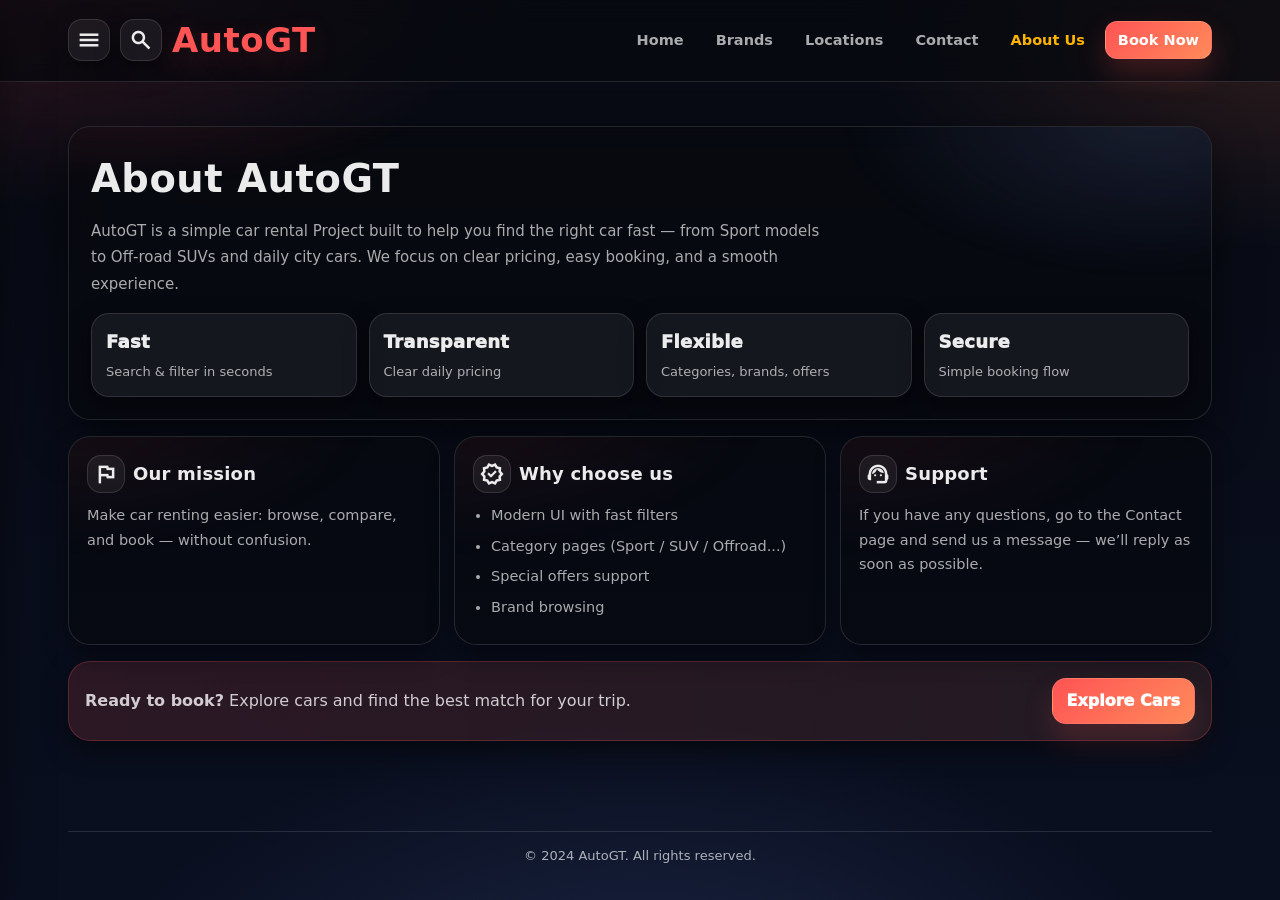
<file: pages/about.html>
<!DOCTYPE html>
<html lang="en">
<head>
  <meta charset="UTF-8" />
  <meta name="viewport" content="width=device-width, initial-scale=1.0" />
  <title>About Us | AutoGT</title>

  <link rel="stylesheet" href="../styles/elements.css">
<link rel="stylesheet" href="../styles/pages.css">

  <link rel="stylesheet" href="https://fonts.googleapis.com/css2?family=Material+Symbols+Outlined:opsz,wght,FILL,GRAD@20..48,100..700,0..1,-50..200" />

  
</head>

<body class="bodypage">
  <!-- Navbar -->
  <header>
    <nav>
      <div class="nav-left">
        <button class="hamburger" type="button" aria-label="Open settings" onclick="toggleSettingsDrawer(true)">
          <span class="material-symbols-outlined">menu</span>
        </button>

        <button class="search-toggle" type="button" aria-label="Search" onclick="toggleMobileSearch()">
          <span class="material-symbols-outlined">search</span>
        </button>

        <div class="logo">
          <a href="#" style="color: rgb(255, 84, 84); font-weight: bolder;">AutoGT</a>
        </div>
      </div>

     

      <ul class="nav-links">
        <li><a href="#" onclick="navigateToHomePage();">Home</a></li>
        <li><a href="#" onclick="navigateToBrandPage();">Brands</a></li>
        <li><a href="#" onclick="navigateTolocationPage();">Locations</a></li>
        <li><a href="#" onclick="navigateTocontactPage();">Contact</a></li>
        <li><a href="#" onclick="navigateToAboutPage();" style="color:#ffb400;">About Us</a></li>
        <li><a href="#" class="book-now" onclick="navigateToOrderPage();">Book Now</a></li>
      </ul>
    </nav>
  </header>

  <!-- Mobile overlays -->
  <div id="mobileSearchOverlay" class="settings-overlay" onclick="toggleMobileSearch(false)"></div>
  <div id="mobileSearchBox" class="mobile-search-box" aria-hidden="true">
    <form class="mobile-search-form" onsubmit="handleNavSearch(event); toggleMobileSearch(false);">
      <span class="material-symbols-outlined">search</span>
      <input id="navSearchInputMobile" type="text" placeholder="Search (SUV, Toyota, Sport...)">
      <button type="submit">Go</button>
    </form>
  </div>

  <div id="settingsOverlay" class="settings-overlay" onclick="toggleSettingsDrawer(false)"></div>
  <aside id="settingsDrawer" class="settings-drawer" aria-hidden="true">
    <div class="drawer-head">
      <div class="drawer-title">Settings</div>
      <button class="drawer-close" type="button" aria-label="Close" onclick="toggleSettingsDrawer(false)">
        <span class="material-symbols-outlined">close</span>
      </button>
    </div>

    <div class="drawer-section">
      <label for="langSelect">Language</label>
      <select id="langSelect">
        <option value="en">English</option>
        <option value="ar">العربية</option>
      </select>
    </div>

    <div class="drawer-section">
      <div class="switch-row">
        <span>Dark theme</span>
        <label class="theme-switch" aria-label="Toggle theme">
          <input id="themeToggle" type="checkbox">
          <span></span>
        </label>
      </div>
    </div>
  </aside>

  <!-- Content -->
  <main class="about-wrap">
    <section class="about-hero">
      <h1>About AutoGT</h1>
      <p>
        AutoGT is a simple car rental Project built to help you find the right car fast — from Sport models
        to Off-road SUVs and daily city cars. We focus on clear pricing, easy booking, and a smooth experience.
      </p>

      <div class="about-stats">
        <div class="stat">
          <div class="num">Fast</div>
          <div class="label">Search & filter in seconds</div>
        </div>
        <div class="stat">
          <div class="num">Transparent</div>
          <div class="label">Clear daily pricing</div>
        </div>
        <div class="stat">
          <div class="num">Flexible</div>
          <div class="label">Categories, brands, offers</div>
        </div>
        <div class="stat">
          <div class="num">Secure</div>
          <div class="label">Simple booking flow</div>
        </div>
      </div>
    </section>

    <section class="about-grid">
      <div class="about-card">
        <h3><span class="material-symbols-outlined">flag</span> Our mission</h3>
        <p>
          Make car renting easier: browse, compare, and book — without confusion.
        </p>
      </div>

      <div class="about-card">
        <h3><span class="material-symbols-outlined">verified</span> Why choose us</h3>
        <ul>
          <li>Modern UI with fast filters</li>
          <li>Category pages (Sport / SUV / Offroad...)</li>
          <li>Special offers support</li>
          <li>Brand browsing</li>
        </ul>
      </div>

      <div class="about-card">
        <h3><span class="material-symbols-outlined">support_agent</span> Support</h3>
        <p>
          If you have any questions, go to the Contact page and send us a message — we’ll reply as soon as possible.
        </p>
      </div>
    </section>

    <section class="about-cta">
      <p><strong>Ready to book?</strong> Explore cars and find the best match for your trip.</p>
      <a href="../pages/cars.html">Explore Cars</a>
    </section>
  </main>

  <div class="footer">
    <p>© 2024 AutoGT. All rights reserved.</p>
  </div>

  <!-- Scripts -->
  <script src="../pagesjavasc/navi-bar.js"></script>
  <script src="../pagesjavasc/settings.js"></script>

</body>
</html>
</file>
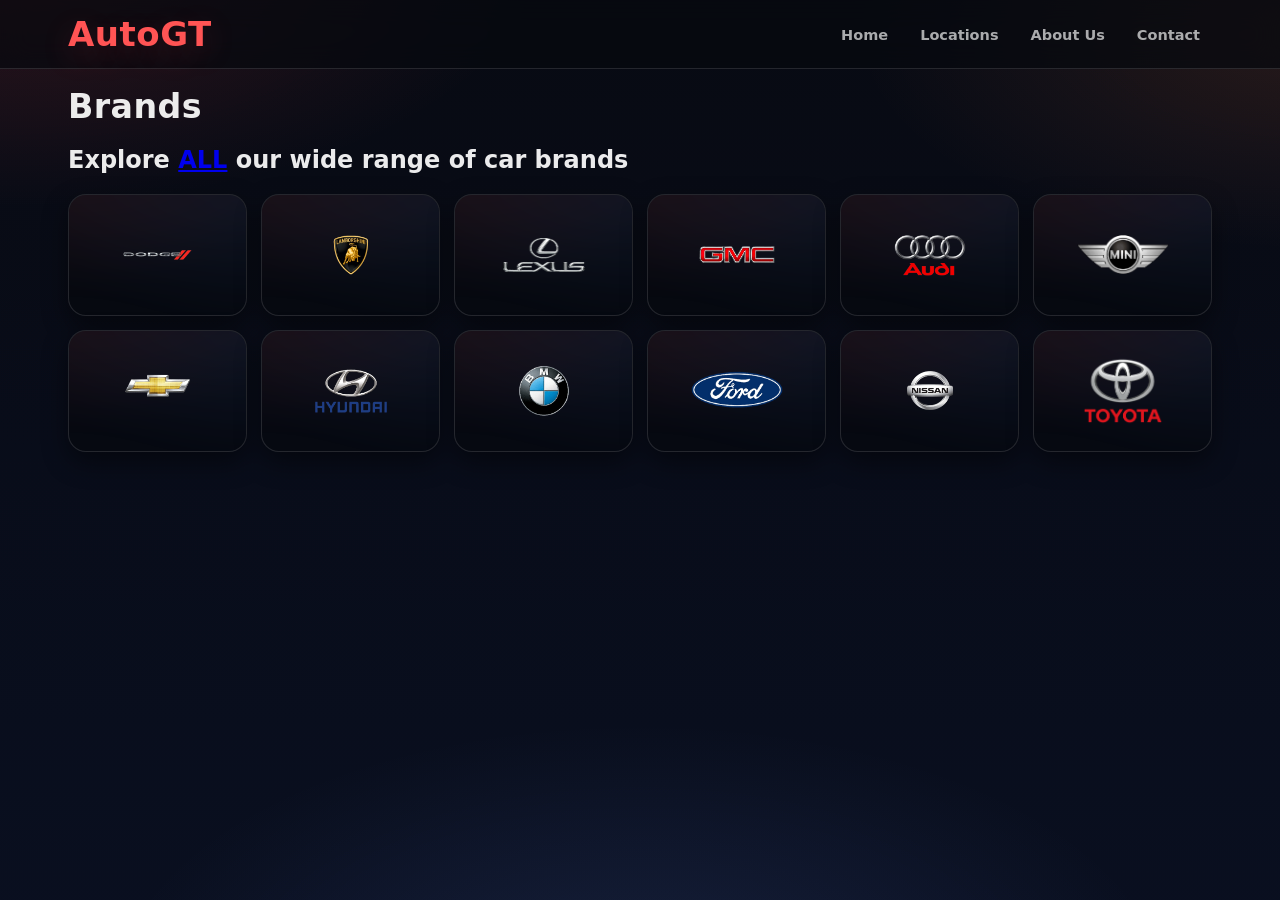
<file: pages/brands.html>
<!DOCTYPE html>
<html lang="en">
<head>
    <meta charset="UTF-8">
    <meta name="viewport" content="width=device-width, initial-scale=1.0">
    <title>Document</title>
    <link rel="stylesheet" href="../styles/elements.css">
    <link rel="stylesheet" href="../styles/pages.css">
    <link rel="stylesheet" href="https://fonts.googleapis.com/css2?family=Material+Symbols+Outlined:opsz,wght,FILL,GRAD@20..48,100..700,0..1,-50..200" />
    <link rel="preconnect" href="https://fonts.googleapis.com">
</head>
<body class="body-models-page">
<div>
    <header>
        <nav>
            <div class="logo">
                <a href="#" style="color: rgb(255, 84, 84); font-weight: bolder;">AutoGT</a>
            </div>
            <ul class="nav-links">
                
                <li><a href="#" onclick="navigateToHomePage();" data-i18n="home">Home <span class="material-symbols-outlined">
                    home
                    </span></a></li>
            
                <li><a href="#" onclick="navigateTolocationPage();" data-i18n="locations">Locations <span class="material-symbols-outlined">
                    location_on
                    </span></a></li>
                <li><a href="#" data-i18n="about">About Us <span class="material-symbols-outlined">
                    help
                    </span></a></li>
                <li><a href="#" onclick="navigateTocontactPage();" data-i18n="contact">Contact <span class="material-symbols-outlined">
                    call
                    </span></a></li>
            </ul>
        </nav>
    </header>

</div>
<div class="page-head">
  <h1>Brands</h1>
  <h2 >Explore <a href="../pages/cars.html">ALL</a> our wide range of car brands</h2>
</div>
    <div class="carMarket">
           
        <div class="carLogo"><a href="../pages/cars.html?brand=Dodge"><img src="../carPhotos/carpnglogs/67e767689beb355d08c0fb2720d24c77-removebg-preview.png" alt="" class="logoimg"></a></div>
   
        <div class="carLogo"><a href="../pages/cars.html?brand=Lamborghini"><img src="../carPhotos/carpnglogs/kisspng-lamborghini-aventador-sports-car-logo-cars-logo-brands-5ad7682f49a006.9125932315240663513016-removebg-preview.png" alt="" class="logoimg"></a></div>

        <div class="carLogo"><a href="../pages/cars.html?brand=lexus"><img src="../carPhotos/carpnglogs/images-removebg-preview (1).png" alt="" class="logoimg"></a></div>   

        <div class="carLogo"><a href="../pages/cars.html?brand=GMC"><img src="../carPhotos/carpnglogs/images-removebg-preview.png" alt="" class="logoimg"></a></div>

        <div class="carLogo"><a href="../pages/cars.html?brand=Audi"><img src="../carPhotos/carpnglogs/kisspng-audi-a3-car-clip-art-car-logo-5ad5a161e7b173.007682371523949921949-removebg-preview.png" alt="" class="logoimg"></a></div>

        <div class="carLogo"><a href="../pages/cars.html?brand=Mini"><img src="../carPhotos/carpnglogs/png-clipart-mini-logo-2018-mini-cooper-bmw-car-logo-benz-logo-angle-emblem-removebg-preview.png" alt="" class="logoimg"></a></div>

        <div class="carLogo"><a href="../pages/cars.html?brand=Chevrolet"><img src="../carPhotos/carpnglogs/png-transparent-chevrolet-general-motors-car-logo-cars-logo-brands-emblem-angle-motor-vehicle-removebg-preview (2).png" alt="" class="logoimg"></a></div>

        <div class="carLogo"><a href="../pages/cars.html?brand=Hyundai"><img src="../carPhotos/carpnglogs/png-transparent-hyundai-motor-company-car-automotive-industry-business-cars-logo-brands-emblem-company-text-removebg-preview.png" alt="" class="logoimg"></a></div>

        <div class="carLogo"><a href="../pages/cars.html?brand=BMW"><img src="../carPhotos/carpnglogs/png-transparent-logo-bmw-car-bmw-m5-motorcycle-bmw-motorrad-symbol-emblem-circle-removebg-preview.png" alt="" class="logoimg"></a></div>

        <div class="carLogo"><a href="../pages/cars.html?brand=Ford"><img src="../carPhotos/carpnglogs/png-transparent-logo-ford-logo-car-car-standard-pattern-flag-cars-removebg-preview.png" alt="" class="logoimg"></a></div>
      
        <div class="carLogo"><a href="../pages/cars.html?brand=Nissan"><img src="../carPhotos/carpnglogs/png-transparent-nissan-car-logo-automotive-industry-brand-nissan-emblem-trademark-logo-removebg-preview.png" alt="" class="logoimg"></a></div> 

        <div class="carLogo"><a href="../pages/cars.html?brand=Toyota"><img src="../carPhotos/carpnglogs/toyota-logo-2005-download.png" alt=""class="logoimg"></a></div>
        
    </div>

 <script src="../pagesjavasc/navi-bar.js"></script>
 <script src="../pagesjavasc/settings.js"></script>

</body>
</html>
</file>
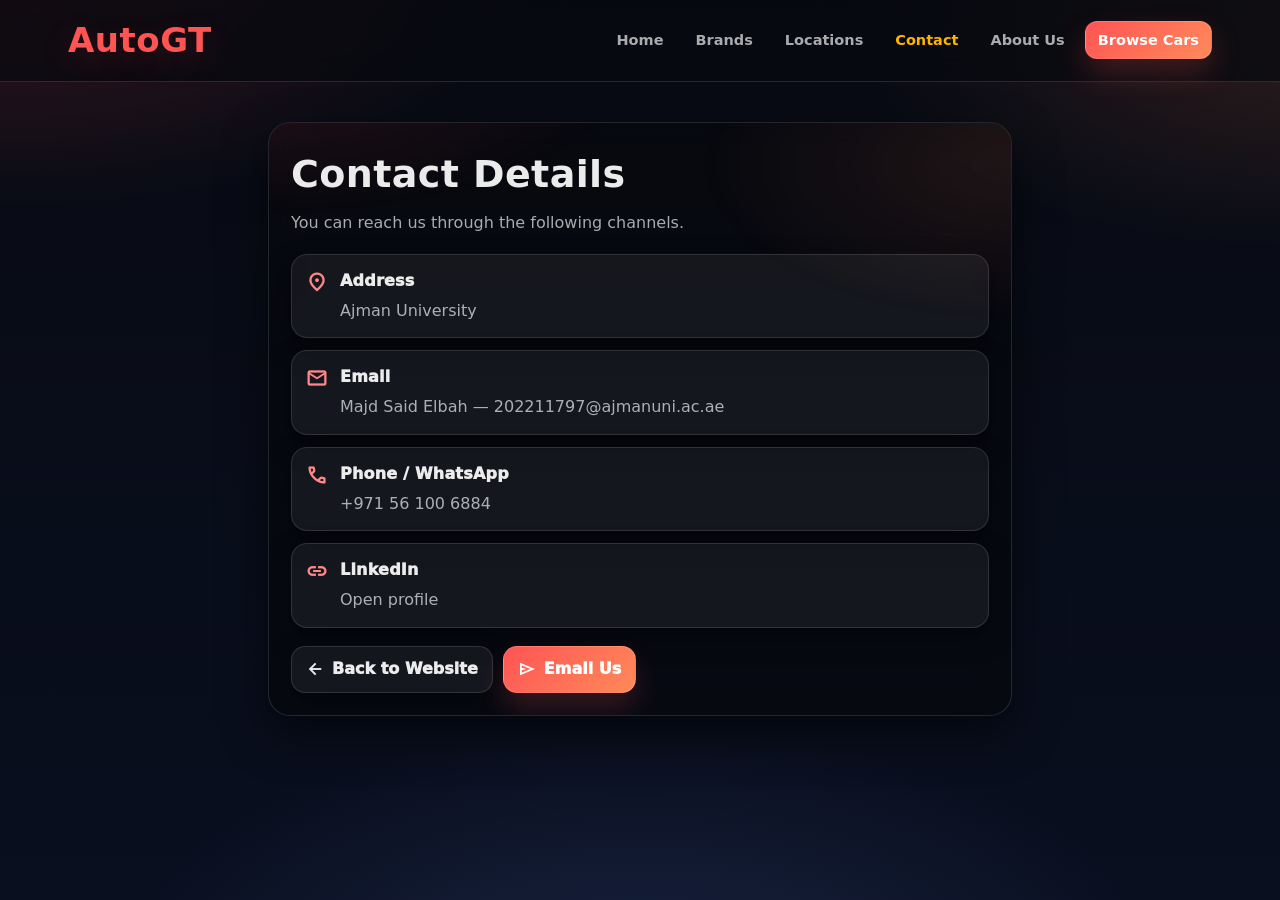
<file: pages/contact.html>
<!DOCTYPE html>
<html lang="en">
<head>
  <meta charset="UTF-8" />
  <meta name="viewport" content="width=device-width, initial-scale=1.0" />
  <title>Contact | AutoGT</title>

<link rel="stylesheet" href="../styles/elements.css">
<link rel="stylesheet" href="../styles/pages.css">
  <link rel="stylesheet" href="https://fonts.googleapis.com/css2?family=Material+Symbols+Outlined:opsz,wght,FILL,GRAD@20..48,200..700,0..1,-50..200" />


</head>

<body class="bodypage">
  <!-- إذا عندك Navbar موحّد، خلي سكربت navi-bar.js يتولى التنقل -->
  <header>
    <nav>
      <div class="logo">
        <a href="#" style="color: rgb(255, 84, 84); font-weight: bolder;">AutoGT</a>
      </div>
      <ul class="nav-links">
        <li><a href="#" onclick="navigateToHomePage();">Home</a></li>
        <li><a href="#" onclick="navigateToBrandPage();">Brands</a></li>
        <li><a href="#" onclick="navigateTolocationPage();">Locations</a></li>
        <li><a href="#" style="color:#ffb400;">Contact</a></li>
        <li><a href="#" onclick="navigateToAboutPage();">About Us</a></li>
        <li><a href="#" class="book-now" onclick="navigateToCarsPage();">Browse Cars</a></li>
      </ul>
    </nav>
  </header>

  <main class="contact-wrap">
    <section class="contact-card">
      <h1>Contact Details</h1>
      <p class="sub">You can reach us through the following channels.</p>

      <div class="info-list">
        <div class="info-item">
          <span class="material-symbols-outlined">location_on</span>
          <div>
            <div class="label">Address</div>
            <div class="value">Ajman University</div>
          </div>
        </div>

        <div class="info-item">
          <span class="material-symbols-outlined">mail</span>
          <div>
            <div class="label">Email</div>
            <div class="value">Majd Said Elbah — 202211797@ajmanuni.ac.ae</div>
          </div>
        </div>

        <div class="info-item">
          <span class="material-symbols-outlined">call</span>
          <div>
            <div class="label">Phone / WhatsApp</div>
            <div class="value">+971 56 100 6884</div>
          </div>
        </div>

        <div class="info-item">
          <span class="material-symbols-outlined">link</span>
          <div>
            <div class="label">LinkedIn</div>
            <a href="https://www.linkedin.com/in/majd-elbah-922a1924b" target="_blank" rel="noopener">Open profile</a>
          </div>
        </div>
      </div>

      <div class="actions">
       <a class="contact-btn secondary" href="../index.html">
  <span class="material-symbols-outlined">arrow_back</span>
  Back to Website
</a>

<a class="contact-btn" href="mailto:202211797@ajmanuni.ac.ae">
  <span class="material-symbols-outlined">send</span>
  Email Us
</a>

      </div>
    </section>
  </main>

  <script src="../pagesjavasc/navi-bar.js"></script>

</body>
</html>
</file>
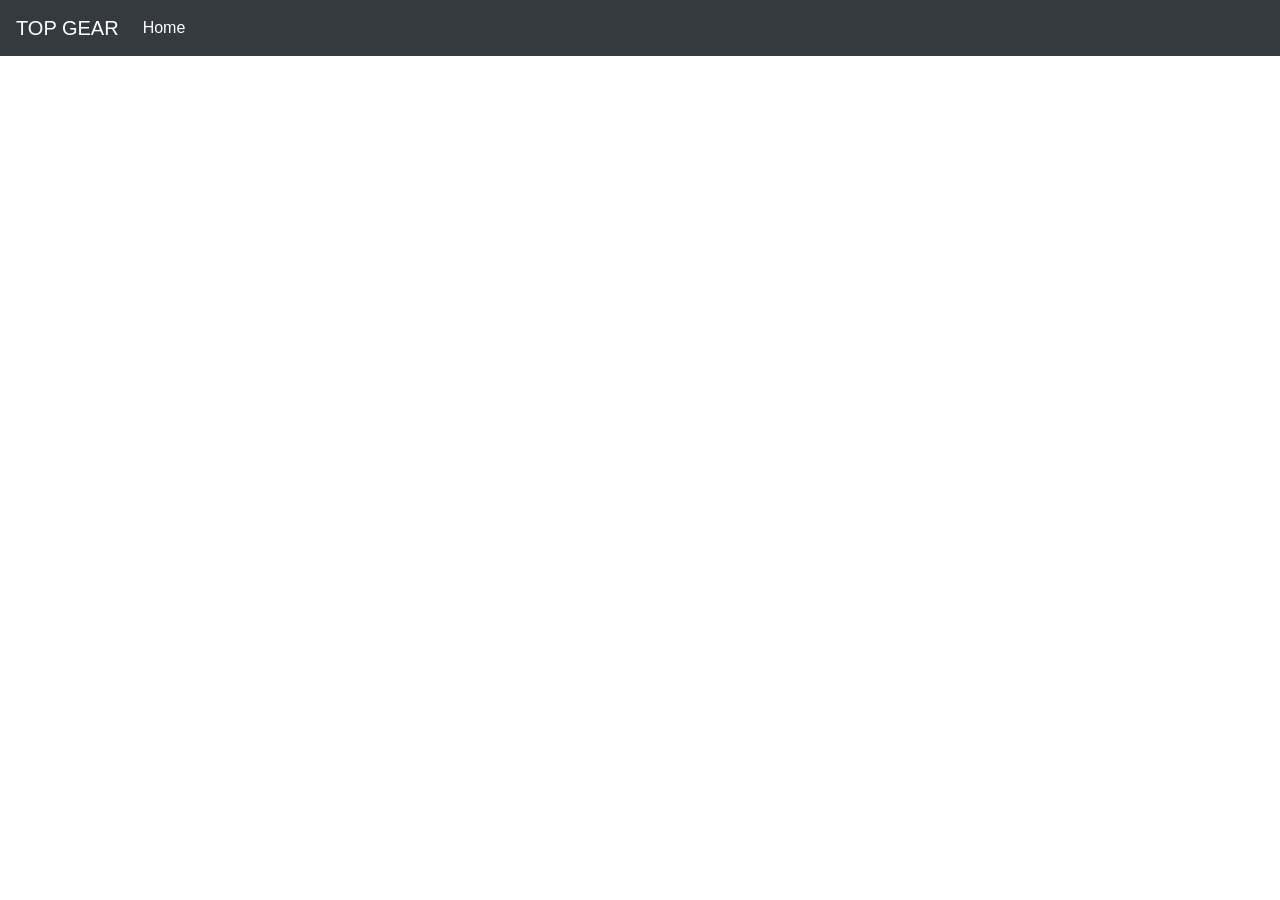
<file: pages/maplocations.html>
<!DOCTYPE html>
<html lang="en">
<head>
    <meta charset="UTF-8">
    <meta name="viewport" content="width=device-width, initial-scale=1.0">
    <title>Find Us</title>
    <link href="https://stackpath.bootstrapcdn.com/bootstrap/4.5.2/css/bootstrap.min.css" rel="stylesheet">
<style>
    .map-container {
        overflow:hidden;
        padding-bottom:56.25%;
        position:relative;
        height:0;
    }
    .map-container iframe {
        left:0;
        top:0;
        height:100%;
        width:100%;
        position:absolute;
    }
</style>
</head>
<body>
    <nav class="navbar navbar-expand-lg navbar-dark bg-dark">
        <a class="navbar-brand" href="#">TOP GEAR</a>
        <button class="navbar-toggler" type="button" data-toggle="collapse" data-target="#navbarSupportedContent" aria-controls="navbarSupportedContent" aria-expanded="false" aria-label="Toggle navigation">
          <span class="navbar-toggler-icon"></span>
        </button>
      
        <div class="collapse navbar-collapse" id="navbarSupportedContent">
          <ul class="navbar-nav mr-auto">
            <li class="nav-item active">
              <a class="nav-link" href="../pages/index.html">Home <span class="sr-only">(current)</span></a>
            </li>
          </ul>
        </div>
      </nav>
      
      <div class="container mt-4">
     
          <div class="map-container">
              <iframe src="https://www.google.com/maps/embed?pb=!1m18!1m12!1m3!1d3610.719299675577!2d55.270782314482!3d25.20484963377212!2m3!1f0!2f0!3f0!3m2!1i1024!2i768!4f13.1!3m3!1m2!1s0x3e5f580adaed2409%3A0x4d1cb5f2d0ee7e0d!2sBurj%20Khalifa!5e0!3m2!1sen!2sae!4v1619165700133!5m2!1sen!2sae" 
                      width="800" 
                      height="600" 
                      style="border:0;" 
                      allowfullscreen="" 
                      loading="lazy">
              </iframe>
          </div>
      </div>
      
      <script src="https://stackpath.bootstrapcdn.com/bootstrap/4.5.2/js/bootstrap.min.js"></script>
</body>
</html>
</file>
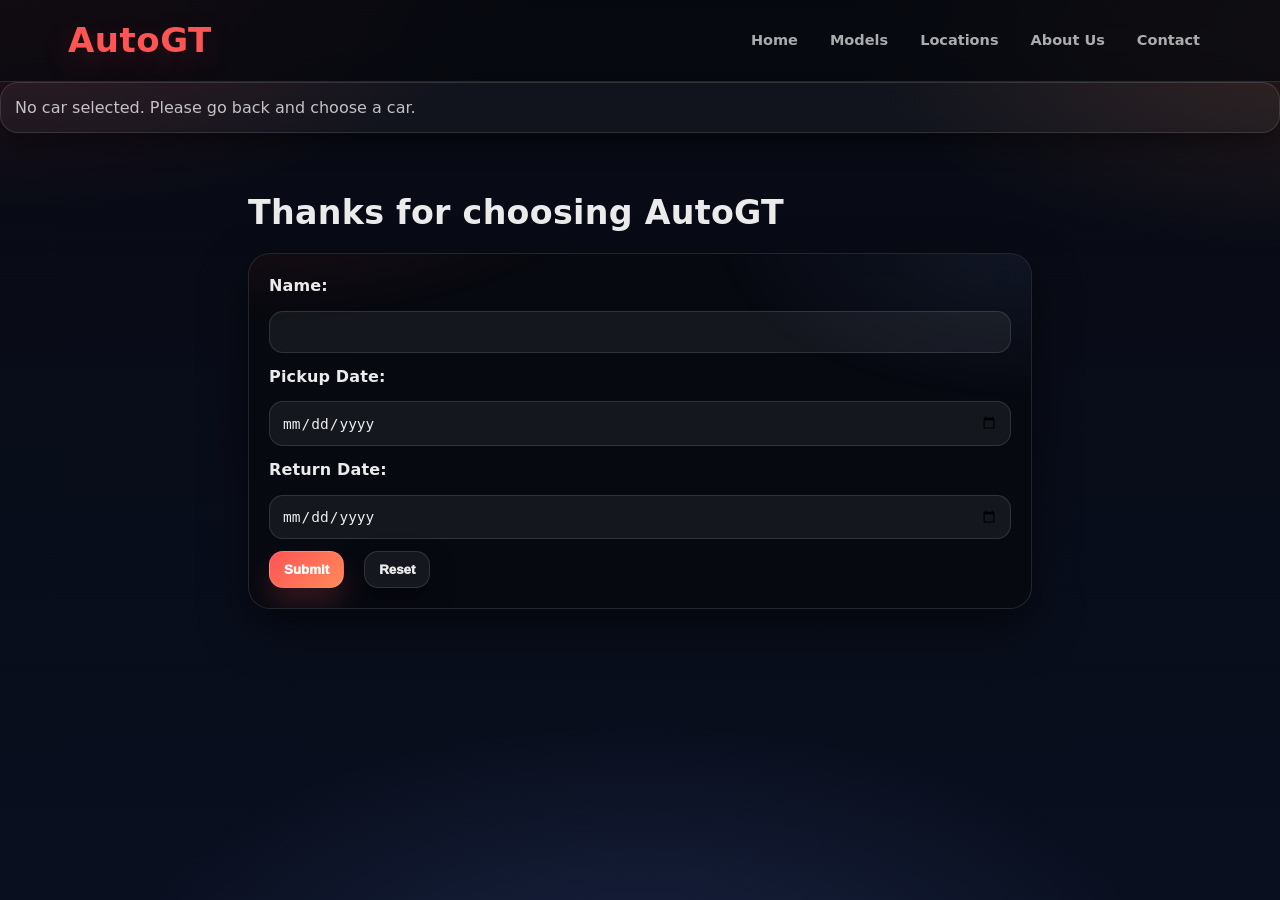
<file: pages/orderpage.html>
<!DOCTYPE html>
<html lang="en">
<head>
  <meta charset="UTF-8">
  <meta name="viewport" content="width=device-width, initial-scale=1.0">
  <title>submitOrder</title>

  <link rel="stylesheet" href="../styles/elements.css">
  <link rel="stylesheet" href="../styles/pages.css">

  <link rel="stylesheet" href="https://fonts.googleapis.com/css2?family=Material+Symbols+Outlined:opsz,wght,FILL,GRAD@20..48,100..700,0..1,-50..200" />
</head>

<body class="bodypage" style="padding-bottom:40px;">
  <header>
    <nav>
      <div class="logo">
        <a href="#" style="color: rgb(255, 84, 84); font-weight: bolder;">AutoGT</a>
      </div>
      <ul class="nav-links">
        <li><a href="#" onclick="navigateToHomePage();" data-i18n="home">Home</a></li>

        <li><a href="#" onclick="navigateToBrandPage();" data-i18n="cars">Models</a></li>

        <li><a href="#" onclick="navigateTolocationPage();" data-i18n="locations">Locations</a></li>

        <li><a href="#" onclick="navigateToAboutPage();" data-i18n="about">About Us</a></li>

        <li><a href="#" onclick="navigateTocontactPage();" data-i18n="contact">Contact</a></li>
      </ul>
    </nav>
  </header>
<section id="selectedCarBox" class="selected-car-box" aria-label="Selected car">
  <img id="selectedCarImg" class="selected-car-img" alt="Selected car" loading="lazy">
  <div id="selectedCarInfo" class="selected-car-info"></div>
</section>
  <div class="container">
    <h1>
      Thanks for choosing
      <a href="../styles/pages.css" style="text-decoration:none; color: var(--text);">AutoGT</a>
    </h1>

    <form id="carRentalForm">
      <label for="name">Name:</label>
      <input type="text" id="name" name="name" required>

      <label for="pickupDate">Pickup Date:</label>
      <input type="date" id="pickupDate" name="pickupDate" required>

      <label for="returnDate">Return Date:</label>
      <input type="date" id="returnDate" name="returnDate" required>

      <div id="carCompaniesContainer" style="display:none;">
        <label for="carCompany">Car Company:</label>
        <select id="carCompany" name="carCompany"></select>
      </div>
<!-- Live price summary -->
<div class="rent-summary" id="rentSummary" style="display:none;">
  <div class="rent-summary-row">
    <span>Days</span>
    <strong id="rentDays">-</strong>
  </div>

  <div class="rent-summary-row">
    <span>Total</span>
    <strong id="rentTotal">-</strong>
  </div>

  <small class="rent-summary-note" id="rentNote"></small>
</div>

      <div style="display:flex; gap:10px; flex-wrap:wrap;">
        <button type="submit">Submit</button>
        <input type="reset" class="resetbutton" value="Reset">
      </div>
    </form>
  </div>

  <script src="../pagesjavasc/orderpagejs.js"></script>
  <script src="../pagesjavasc/navi-bar.js"></script>
</body>
</html>
</file>
<file: styles/elements.css>
/* =========================
   AutoGT — elements.css
   Shared UI: theme, nav, drawer, buttons
   ========================= */

/* Reset */
*,
*::before,
*::after { box-sizing: border-box; }

html, body { height: 100%; }

body.bodypage{
  margin: 0;
  font-family: "Roboto", system-ui, -apple-system, Segoe UI, Arial, sans-serif;
  line-height: 1.55;
  overflow-x: hidden;
  background: var(--bg);
  color: var(--text);
}

/* Theme tokens */
:root{
  --bg: #07090f;
  --bg2:#0b1020;
  --surface: rgba(255,255,255,.06);
  --surface2: rgba(255,255,255,.10);
  --stroke: rgba(255,255,255,.12);

  --text: rgba(255,255,255,.92);
  --muted: rgba(255,255,255,.66);

  --brand: #ff5454;
  --brand2:#ff8a5a;

  --shadow: 0 18px 45px rgba(0,0,0,.55);
  --shadow2: 0 10px 26px rgba(0,0,0,.45);

  --radius: 18px;
  --radius2: 14px;
  --max: 1180px;
}

/* Light theme */
html[data-theme="light"]{
  --bg: #f6f7ff;
  --bg2: #eef2ff;

  --surface: rgba(10, 20, 40, .05);
  --surface2: rgba(10, 20, 40, .08);
  --stroke: rgba(10, 20, 40, .14);

  /* مهم: نص غامق وواضح */
  --text: rgb(10, 16, 28);
  --muted: rgba(10, 16, 28, .70);

  --shadow: 0 18px 45px rgba(10, 20, 40, .16);
  --shadow2: 0 10px 26px rgba(10, 20, 40, .12);
}
html[data-theme="light"] body.bodypage{
  color: var(--text);
}

html[data-theme="light"] .about-hero,
html[data-theme="light"] .about-card,
html[data-theme="light"] .thumb-nail,
html[data-theme="light"] .C-info{
  color: var(--text);
}



/* Background glow */
body.bodypage::before{
  content:"";
  position: fixed;
  inset: -200px;
  z-index: -1;
  background:
    radial-gradient(900px 420px at 12% 12%, rgba(255,84,84,.18), transparent 60%),
    radial-gradient(760px 360px at 90% 18%, rgba(255,138,90,.14), transparent 60%),
    radial-gradient(820px 420px at 50% 92%, rgba(120,160,255,.14), transparent 65%),
    linear-gradient(180deg, var(--bg), var(--bg2));
  filter: saturate(115%);
}

/* Material icons tweak */
.material-symbols-outlined{
  font-variation-settings: 'FILL' 0, 'wght' 560, 'GRAD' 0, 'opsz' 24;
}

/* Header / Nav */
header{
  position: sticky;
  top: 0;
  z-index: 60;
  backdrop-filter: blur(14px);
  background: color-mix(in srgb, var(--bg) 70%, transparent);
  border-bottom: 1px solid var(--stroke);
}

nav{
  max-width: var(--max);
  margin: 0 auto;
  padding: 14px 18px;
  display: flex;
  align-items: center;
  justify-content: space-between;
  gap: 14px;
}

.nav-left{
  display: flex;
  align-items: center;
  gap: 10px;
}

.logo a{
  text-decoration: none;
  font-family: "Jersey 10", system-ui;
  font-size: 34px;
  letter-spacing: .5px;
  color: var(--brand) !important;
  text-shadow: 0 10px 30px rgba(255,84,84,.22);
}

/* Icon buttons */
.hamburger,
.search-toggle{
  border: 1px solid var(--stroke);
  background: var(--surface);
  color: var(--text);
  width: 42px;
  height: 42px;
  border-radius: 14px;
  display: grid;
  place-items: center;
  cursor: pointer;
  box-shadow: var(--shadow2);
  transition: transform .18s ease, background .18s ease, border-color .18s ease;
}

.hamburger:hover,
.search-toggle:hover{
  transform: translateY(-1px);
  background: var(--surface2);
  border-color: color-mix(in srgb, var(--brand) 35%, var(--stroke));
}

/* Links */
.nav-links{
  list-style: none;
  padding: 0;
  margin: 0;
  display: flex;
  align-items: center;
  gap: 8px;
  flex-wrap: wrap;
}

.nav-links a{
  color: var(--muted);
  text-decoration: none;
  font-weight: 700;
  font-size: 14.5px;
  padding: 10px 12px;
  border-radius: 12px;
  transition: transform .18s ease, background .18s ease, color .18s ease;
}

.nav-links a:hover{
  color: var(--text);
  background: var(--surface);
  transform: translateY(-1px);
}

.nav-links a:focus-visible{
  outline: 2px solid color-mix(in srgb, var(--brand) 70%, white);
  outline-offset: 2px;
}

/* CTA */
a.book-now{
  color: #fff !important;
  background: linear-gradient(135deg, var(--brand), var(--brand2));
  border: 1px solid rgba(255,255,255,.12);
  box-shadow: 0 14px 30px rgba(255,84,84,.22);
}

a.book-now:hover{ filter: brightness(1.06); }

/* Overlay */
.settings-overlay{
  position: fixed;
  inset: 0;
  background: rgba(0,0,0,.55);
  opacity: 0;
  pointer-events: none;
  transition: opacity .2s ease;
  z-index: 80;
}
.settings-overlay.show{
  opacity: 1;
  pointer-events: auto;
}

/* Mobile search box */
.mobile-search-box{
  position: fixed;
  left: 50%;
  top: 18px;
  transform: translate(-50%, -14px);
  width: min(720px, calc(100% - 24px));
  z-index: 90;
  opacity: 0;
  pointer-events: none;
  transition: opacity .2s ease, transform .2s ease;
}
.mobile-search-box.show{
  opacity: 1;
  pointer-events: auto;
  transform: translate(-50%, 0);
}
.mobile-search-form{
  display: flex;
  align-items: center;
  gap: 10px;
  padding: 12px 12px;
  border-radius: 16px;
  border: 1px solid var(--stroke);
  background: color-mix(in srgb, var(--bg) 74%, transparent);
  backdrop-filter: blur(14px);
  box-shadow: var(--shadow);
}
.mobile-search-form span{ color: var(--muted); }
.mobile-search-form input{
  flex: 1;
  border: none;
  outline: none;
  background: transparent;
  color: var(--text);
  font-size: 14.5px;
}
.mobile-search-form input::placeholder{
  color: color-mix(in srgb, var(--muted) 80%, transparent);
}
.mobile-search-form button{
  border: 1px solid rgba(255,255,255,.12);
  background: linear-gradient(135deg, var(--brand), var(--brand2));
  color: white;
  font-weight: 900;
  padding: 10px 14px;
  border-radius: 14px;
  cursor: pointer;
  transition: transform .18s ease, filter .18s ease;
}
.mobile-search-form button:hover{
  transform: translateY(-1px);
  filter: brightness(1.06);
}

/* Drawer */
.settings-drawer{
  position: fixed;
  top: 0;
  left: 0;
  height: 100%;
  width: min(360px, 92vw);
  background: color-mix(in srgb, var(--bg) 78%, transparent);
  border-right: 1px solid var(--stroke);
  box-shadow: var(--shadow);
  backdrop-filter: blur(18px);
  transform: translateX(-102%);
  transition: transform .22s ease;
  z-index: 95;
  padding: 14px;
}

.settings-drawer.show{ transform: translateX(0); }

.drawer-head{
  display: flex;
  align-items: center;
  justify-content: space-between;
  gap: 10px;
  padding: 8px 6px 14px;
  border-bottom: 1px solid var(--stroke);
  margin-bottom: 14px;
}

.drawer-title{
  font-weight: 900;
  letter-spacing: .2px;
}

.drawer-close{
  width: 42px;
  height: 42px;
  border-radius: 14px;
  border: 1px solid var(--stroke);
  background: var(--surface);
  color: var(--text);
  cursor: pointer;
  transition: transform .18s ease, background .18s ease;
}
.drawer-close:hover{
  transform: translateY(-1px);
  background: var(--surface2);
}

.drawer-section{
  padding: 12px 6px;
  display: grid;
  gap: 10px;
}

.drawer-section label{
  color: var(--muted);
  font-size: 13px;
  font-weight: 800;
}

.drawer-section select{
  width: 100%;
  border: 1px solid var(--stroke);
  background: var(--surface);
  color: var(--text);
  padding: 10px 12px;
  border-radius: 14px;
  outline: none;
}

.switch-row{
  display: flex;
  align-items: center;
  justify-content: space-between;
  gap: 10px;
  padding: 12px 12px;
  border-radius: 16px;
  border: 1px solid var(--stroke);
  background: var(--surface);
}

/* Theme toggle */
.theme-switch{
  position: relative;
  width: 52px;
  height: 30px;
  display: inline-block;
}
.theme-switch input{ display:none; }
.theme-switch span{
  position: absolute;
  inset: 0;
  background: rgba(255,255,255,.12);
  border: 1px solid var(--stroke);
  border-radius: 999px;
  transition: background .18s ease;
}
.theme-switch span::after{
  content:"";
  position: absolute;
  top: 50%;
  left: 4px;
  width: 22px;
  height: 22px;
  transform: translateY(-50%);
  border-radius: 999px;
  background: linear-gradient(135deg, var(--brand), var(--brand2));
  box-shadow: 0 10px 20px rgba(255,84,84,.25);
  transition: left .18s ease;
}
.theme-switch input:checked + span{
  background: rgba(90,255,170,.12);
}
.theme-switch input:checked + span::after{ left: 26px; }

/* Divider */
hr{
  border: none;
  border-top: 1px solid var(--stroke);
  margin: 18px auto 26px;
  max-width: var(--max);
}

/* Buttons (used in page cards) */
.C-info-button-js{
  border: 1px solid rgba(255,255,255,.14);
  background: linear-gradient(135deg, var(--brand), var(--brand2));
  color: #fff;
  font-weight: 900;
  letter-spacing: .2px;
  padding: 10px 14px;
  border-radius: 14px;
  cursor: pointer;
  box-shadow: 0 16px 28px rgba(255,84,84,.18);
  transition: transform .18s ease, filter .18s ease, box-shadow .18s ease;
  text-transform: capitalize;
}
.C-info-button-js:hover{
  transform: translateY(-2px);
  filter: brightness(1.06);
  box-shadow: 0 24px 44px rgba(255,84,84,.22);
}
.C-info-button-js:active{
  transform: translateY(0) scale(.99);
}

/* Responsive nav */
@media (max-width: 900px){
  nav{ padding: 12px 14px; }
  .nav-links a{ padding: 9px 10px; font-size: 14px; }
}
@media (max-width: 680px){
  .nav-links{ display: none; }
}
.settings-drawer.open,
.settings-drawer.active { transform: translateX(0); }

.settings-overlay.open,
.settings-overlay.active { opacity: 1; pointer-events: auto; }

.settings-drawer[aria-hidden="false"]{ transform: translateX(0); }

/*====== about page ======*/
/* =========================
   About Page
   ========================= */

.about-wrap{
  max-width: var(--max);
  margin: 0 auto;
  padding: 26px 18px 80px;
}

/* Hero */
.about-hero{
  border-radius: 22px;
  padding: 22px;
  background: color-mix(in srgb, var(--bg) 72%, transparent);
  border: 1px solid var(--stroke);
  box-shadow: var(--shadow);
  backdrop-filter: blur(14px);
  margin-top: 18px;
  position: relative;
  overflow: hidden;

 }

.about-hero::before{
  content:"";
  position:absolute;
  inset:-160px;
  background:
    radial-gradient(620px 260px at 15% 10%, rgba(255,84,84,.18), transparent 62%),
    radial-gradient(520px 260px at 85% 25%, rgba(120,160,255,.14), transparent 62%),
    radial-gradient(520px 260px at 50% 110%, rgba(255,138,90,.12), transparent 62%);
  filter: blur(10px);
  opacity: .9;
}

.about-hero h1{
  position: relative;
  margin: 0 0 10px;
  font-size: clamp(26px, 3vw, 40px);
  letter-spacing: .6px;
  color: var(--text);
}


.about-hero p{
  position: relative;
  margin: 0;
  line-height: 1.75;
  color: var(--muted);
  max-width: 78ch;
  font-size: 15px;
}

/* Stats */
.about-stats{
  position: relative;
  margin-top: 16px;
  display: grid;
  grid-template-columns: repeat(auto-fit, minmax(190px, 1fr));
  gap: 12px;
}

.stat{
  border-radius: 18px;
  padding: 14px 14px;
  background: var(--surface);
  border: 1px solid var(--stroke);
  box-shadow: var(--shadow2);
  transition: transform .18s ease, background .18s ease, border-color .18s ease;
}

.stat:hover{
  transform: translateY(-2px);
  background: var(--surface2);
  border-color: color-mix(in srgb, var(--brand) 30%, var(--stroke));
}

.stat .num{
  font-size: 18px;
  font-weight: 950;
  letter-spacing: .3px;
}

.stat .label{
  color: var(--muted);
  margin-top: 6px;
  font-size: 13px;
  line-height: 1.55;
}

/* Grid cards */
.about-grid{
  margin-top: 16px;
  display: grid;
  grid-template-columns: repeat(auto-fit, minmax(240px, 1fr));
  gap: 14px;
}

.about-card{
  border-radius: 22px;
  padding: 18px 18px;
  background: color-mix(in srgb, var(--bg) 70%, transparent);
  border: 1px solid var(--stroke);
  box-shadow: var(--shadow2);
  position: relative;
  overflow: hidden;
  transition: transform .18s ease, border-color .18s ease, background .18s ease;
}

.about-card::before{
  content:"";
  position:absolute;
  inset:-120px;
  background: radial-gradient(520px 240px at 20% 20%, rgba(255,84,84,.14), transparent 62%);
  filter: blur(14px);
  opacity: .55;
}

.about-card:hover{
  transform: translateY(-3px);
  border-color: color-mix(in srgb, var(--brand) 30%, var(--stroke));
  background: color-mix(in srgb, var(--bg) 66%, transparent);
}

.about-card h3{
  position: relative;
  margin: 0 0 10px;
  font-size: 18px;
  display: flex;
  gap: 8px;
  align-items: center;
  letter-spacing: .2px;
  color: var(--text);
}


.about-card h3 .material-symbols-outlined{
  width: 38px;
  height: 38px;
  border-radius: 14px;
  display: grid;
  place-items: center;
  background: var(--surface);
  border: 1px solid var(--stroke);
  color: var(--text);
}

.about-card p,
.about-card li{
  position: relative;
  color: var(--muted);
  line-height: 1.7;
  margin: 0;
  font-size: 14.5px;
}

.about-card ul{
  position: relative;
  margin: 10px 0 0;
  padding-left: 18px;
}

.about-card li{
  margin: 6px 0;
}

/* CTA */
.about-cta{
  margin-top: 16px;
  border-radius: 22px;
  padding: 16px;
  border: 1px solid rgba(255,84,84,.25);
  background: linear-gradient(
    90deg,
    rgba(255,84,84,.14),
    rgba(255,138,90,.10)
  );
  display: flex;
  align-items: center;
  justify-content: space-between;
  gap: 12px;
  flex-wrap: wrap;
  box-shadow: var(--shadow2);
}

.about-cta p{
  margin: 0;
  color: color-mix(in srgb, var(--text) 85%, transparent);
}

.about-cta a{
  text-decoration: none;
  padding: 10px 14px;
  border-radius: 14px;
  background: linear-gradient(135deg, var(--brand), var(--brand2));
  border: 1px solid rgba(255,255,255,.12);
  color: #fff;
  font-weight: 950;
  box-shadow: 0 16px 30px rgba(255,84,84,.18);
  transition: transform .18s ease, filter .18s ease;
}

.about-cta a:hover{
  transform: translateY(-2px);
  filter: brightness(1.06);
}

/* Small screens */
@media (max-width: 560px){
  .about-hero{ padding: 18px; }
  .about-card{ padding: 16px; }
}

/* ===== Cars category select (matches site style) ===== */
.cars-select{
  width: min(340px, 100%);
  padding: 12px 44px 12px 14px;

  border-radius: 16px;
  border: 1px solid var(--stroke);

  background: rgba(255,255,255,0.04);
  color: var(--text);

  box-shadow: var(--shadow2);
  outline: none;

  appearance: none;
  -webkit-appearance: none;
  -moz-appearance: none;

  background-image:
    linear-gradient(45deg, transparent 50%, rgba(255,255,255,0.75) 50%),
    linear-gradient(135deg, rgba(255,255,255,0.75) 50%, transparent 50%);
  background-position:
    calc(100% - 18px) 52%,
    calc(100% - 12px) 52%;
  background-size: 6px 6px, 6px 6px;
  background-repeat: no-repeat;

  cursor: pointer;
  transition: border-color .2s ease, transform .08s ease, background .2s ease;
}

.cars-select:hover{
  background: rgba(255,255,255,0.06);
}

.cars-select:focus{
  border-color: rgba(255, 84, 84, 0.7);
}

.cars-select option{
  background: #0f1320;   
  color: var(--text);
}
/* ======= Cars category select (matches site style) ===== */
/* ======= Language select (navbar style) ===== */
.langse{
  padding: 8px 38px 8px 12px;
  border-radius: 14px;
  border: 1px solid var(--stroke);

  background: rgba(255,255,255,0.04);
  color: var(--text);
  box-shadow: var(--shadow2);

  outline: none;
  cursor: pointer;

  appearance: none;
  -webkit-appearance: none;
  -moz-appearance: none;

  background-image:
    linear-gradient(45deg, transparent 50%, rgba(255,255,255,0.75) 50%),
    linear-gradient(135deg, rgba(255,255,255,0.75) 50%, transparent 50%);
  background-position:
    calc(100% - 16px) 52%,
    calc(100% - 10px) 52%;
  background-size: 6px 6px, 6px 6px;
  background-repeat: no-repeat;

  transition: border-color .2s ease, background .2s ease;
}

.langse:hover{
  background: rgba(255,255,255,0.06);
}

.langse:focus{
  border-color: rgba(255, 84, 84, 0.7);
}

.langse option{
  background: #0f1320;
  color: var(--text);
}
</file>
<file: styles/pages.css>
/* =========================
   AutoGT — pages.css
   Page layouts + sections
   ========================= */

.Specifications{
  max-width: var(--max);
  margin: 0 auto;
  padding: 16px 18px 10px;
  display: grid;
  gap: 14px;
  grid-template-columns: repeat(4, minmax(0, 1fr));
}

/* Card */
.C-info{
  border: 1px solid var(--stroke);
  background: color-mix(in srgb, var(--bg) 70%, transparent);
  border-radius: var(--radius);
  box-shadow: var(--shadow2);
  overflow: hidden;
  position: relative;
  isolation: isolate;
  transition: transform .22s ease, box-shadow .22s ease, border-color .22s ease;
  min-height: 320px;
  display: grid;
  grid-template-rows: auto 1fr auto;
}

/* glow per card */
.C-info::before{
  content:"";
  position:absolute;
  inset:-40%;
  background:
    radial-gradient(closest-side, rgba(255,84,84,.22), transparent 70%),
    radial-gradient(closest-side, rgba(120,160,255,.18), transparent 70%);
  transform: translate3d(10%, -10%, 0);
  filter: blur(12px);
  opacity: .35;
  z-index: -1;
}

.C-info:hover{
  transform: translateY(-5px);
  border-color: color-mix(in srgb, var(--brand) 35%, var(--stroke));
  box-shadow: 0 24px 60px rgba(0,0,0,.55);
}

.C-infoTitle{
  padding: 14px 14px 10px;
  font-weight: 900;
}

.C-infoTitle p{
  margin: 0;
  font-size: 15px;
  color: var(--text);
  text-transform: capitalize;
}

.C-infoIMG-div{
  padding: 0 14px 10px;
}

.C-infoIMG{
  width: 100%;
  height: 200px;
  object-fit: cover;
  border-radius: 14px;
  border: 1px solid var(--stroke);
  filter: contrast(1.05) saturate(1.05);
  transform: scale(1);
  transition: transform .25s ease, filter .25s ease;
}

.C-info:hover .C-infoIMG{
  transform: scale(1.03);
  filter: contrast(1.08) saturate(1.08);
}

.C-info-button{
  padding: 12px 14px 14px;
  display: flex;
  justify-content: flex-end;
}

/* Story section */
.thumb-nail-contaner{
  max-width: var(--max);
  margin: 18px auto 0;
  padding: 0 18px 26px;
}

.thumb-nail{
  border: 1px solid var(--stroke);
  background: color-mix(in srgb, var(--bg) 66%, transparent);
  border-radius: 22px;
  box-shadow: var(--shadow);
  padding: 22px 20px;
  position: relative;
  overflow: hidden;
}

.thumb-nail::before{
  content:"";
  position:absolute;
  inset:-120px;
  background:
    radial-gradient(550px 260px at 20% 20%, rgba(255,84,84,.18), transparent 60%),
    radial-gradient(500px 240px at 85% 30%, rgba(120,160,255,.16), transparent 60%);
  filter: blur(8px);
  opacity: .8;
}

.par-thumb-nail{
  position: relative;
  margin: 0;
  color: var(--muted);
  font-size: 14.8px;
  line-height: 1.75;
  white-space: pre-line;
}

.par-thumb-nail strong{
  color: var(--text);
  font-weight: 900;
}

/* Footer */
.footer{
  max-width: var(--max);
  margin: 10px auto 26px;
  padding: 0 18px;
  color: var(--muted);
  font-size: 13px;
}
.footer p{
  margin: 0;
  border-top: 1px solid var(--stroke);
  padding-top: 14px;
  display: flex;
  justify-content: center;
  text-align: center;
}

/* Responsive grid */
@media (max-width: 1100px){
  .Specifications{ grid-template-columns: repeat(2, minmax(0, 1fr)); }
  .C-info{ min-height: 340px; }
}
@media (max-width: 640px){
  .Specifications{ grid-template-columns: 1fr; }
  .C-infoIMG{ height: 210px; }
}
/* =========================
   Brands Page
   ========================= */

.body-models-page{
  margin: 0;
  font-family: "Roboto", system-ui, -apple-system, Segoe UI, Arial, sans-serif;
  background: var(--bg);
  color: var(--text);
  overflow-x: hidden;
}

.body-models-page::before{
  content:"";
  position: fixed;
  inset: -200px;
  z-index: -1;
  background:
    radial-gradient(900px 420px at 12% 12%, rgba(255,84,84,.16), transparent 60%),
    radial-gradient(760px 360px at 90% 18%, rgba(255,138,90,.12), transparent 60%),
    radial-gradient(820px 420px at 50% 92%, rgba(120,160,255,.12), transparent 65%),
    linear-gradient(180deg, var(--bg), var(--bg2));
  filter: saturate(115%);
}

.body-models-page header{
  position: sticky;
  top: 0;
  z-index: 60;
  backdrop-filter: blur(14px);
  background: color-mix(in srgb, var(--bg) 70%, transparent);
  border-bottom: 1px solid var(--stroke);
}

.body-models-page nav{
  max-width: var(--max);
  margin: 0 auto;
  padding: 14px 18px;
  display: flex;
  align-items: center;
  justify-content: space-between;
  gap: 14px;
}

/* Title bar */
.carMarket{
  max-width: var(--max);
  margin: 18px auto 80px;
  padding: 0 18px;
}

/* Grid */
.carMarket{
  display: grid;
  grid-template-columns: repeat(6, minmax(0, 1fr));
  gap: 14px;
  align-items: stretch;
}

/* Card for each logo */
.carLogo{
  border: 1px solid var(--stroke);
  background: color-mix(in srgb, var(--bg) 70%, transparent);
  border-radius: 18px;
  box-shadow: var(--shadow2);
  overflow: hidden;
  transition: transform .18s ease, border-color .18s ease, background .18s ease, box-shadow .18s ease;
  position: relative;
  isolation: isolate;
}

.carLogo::before{
  content:"";
  position:absolute;
  inset:-90px;
  background:
    radial-gradient(420px 220px at 20% 20%, rgba(255,84,84,.14), transparent 60%),
    radial-gradient(420px 220px at 80% 30%, rgba(120,160,255,.12), transparent 60%);
  filter: blur(14px);
  opacity: .7;
  z-index: -1;
}

.carLogo a{
  display: grid;
  place-items: center;
  padding: 16px;
  text-decoration: none;
  height: 120px;
}

/* Logos */
.logoimg{
  max-width: 92px;
  max-height: 72px;
  width: auto;
  height: auto;
  object-fit: contain;
  filter: saturate(1.05) contrast(1.02);
  transform: scale(1);
  transition: transform .18s ease, filter .18s ease;
}

/* Hover */
.carLogo:hover{
  transform: translateY(-4px);
  border-color: color-mix(in srgb, var(--brand) 35%, var(--stroke));
  background: color-mix(in srgb, var(--bg) 64%, transparent);
  box-shadow: 0 22px 55px rgba(0,0,0,.55);
}

.carLogo:hover .logoimg{
  transform: scale(1.06);
  filter: saturate(1.15) contrast(1.05);
}

/* Focus for keyboard */
.carLogo a:focus-visible{
  outline: 2px solid color-mix(in srgb, var(--brand) 70%, white);
  outline-offset: 3px;
  border-radius: 16px;
}

/* Responsive */
@media (max-width: 1100px){
  .carMarket{ grid-template-columns: repeat(4, minmax(0, 1fr)); }
}
@media (max-width: 780px){
  .carMarket{ grid-template-columns: repeat(3, minmax(0, 1fr)); }
  .carLogo a{ height: 110px; }
}
@media (max-width: 520px){
  .carMarket{ grid-template-columns: repeat(2, minmax(0, 1fr)); }
  .logoimg{ max-width: 84px; max-height: 64px; }
}
.page-head{
  max-width: var(--max);
  margin: 18px auto 10px;
  padding: 0 18px;
}

.page-head h1{
  margin: 0;
  font-size: clamp(24px, 2.6vw, 36px);
  letter-spacing: .4px;
  color: var(--text);
}

.page-head p{
  margin: 8px 0 0;
  color: var(--muted);
  max-width: 70ch;
}
/* =========================
   Cars Page 
   ========================= */

.cars-wrap{
  max-width: var(--max);
  margin: 0 auto;
  padding: 18px 18px 80px;
}

/* Toolbar */
.cars-toolbar{
  margin-top: 14px;
  display: flex;
  gap: 12px;
  flex-wrap: wrap;
  align-items: center;

  padding: 12px;
  border-radius: 18px;
  border: 1px solid var(--stroke);
  background: color-mix(in srgb, var(--bg) 72%, transparent);
  box-shadow: var(--shadow2);
  backdrop-filter: blur(12px);
}

.cars-search{
  flex: 1 1 260px;
  min-width: 220px;
  padding: 12px 12px;
  border-radius: 14px;
  border: 1px solid var(--stroke);
  background: var(--surface);
  color: var(--text);
  outline: none;
  font-size: 14.5px;
}

.cars-search::placeholder{
  color: color-mix(in srgb, var(--muted) 80%, transparent);
}

.cars-select{
  flex: 0 0 220px;
  min-width: 220px;
  padding: 12px 12px;
  border-radius: 14px;
  border: 1px solid var(--stroke);
  background: var(--surface);
  color: var(--text);
  outline: none;
  font-size: 14.5px;
  cursor: pointer;
}

/* Grid */
.cars-grid{
  margin-top: 16px;
  display: grid;
  grid-template-columns: repeat(3, minmax(0, 1fr));
  gap: 14px;
}

/* Card */
.car-card{
  border-radius: 20px;
  overflow: hidden;
  border: 1px solid var(--stroke);
  background: color-mix(in srgb, var(--bg) 70%, transparent);
  box-shadow: var(--shadow2);
  position: relative;
  transition: transform .18s ease, border-color .18s ease, box-shadow .18s ease;
  isolation: isolate;
}

.car-card::before{
  content:"";
  position:absolute;
  inset:-120px;
  background:
    radial-gradient(520px 260px at 20% 20%, rgba(255,84,84,.14), transparent 60%),
    radial-gradient(520px 260px at 85% 30%, rgba(120,160,255,.12), transparent 60%);
  filter: blur(14px);
  opacity: .65;
  z-index: -1;
}

.car-card:hover{
  transform: translateY(-4px);
  border-color: color-mix(in srgb, var(--brand) 35%, var(--stroke));
  box-shadow: 0 24px 60px rgba(0,0,0,.55);
}

/* Image */
.car-card img{
  width: 100%;
  height: 190px;
  object-fit: cover;
  display: block;
  border-bottom: 1px solid var(--stroke);
  filter: saturate(1.05) contrast(1.04);
}

/* Body */
.car-body{
  padding: 14px 14px 14px;
  display: grid;
  gap: 10px;
}

/* Title */
.car-name{
  margin: 0;
  font-size: 16px;
  font-weight: 950;
  color: var(--text);
  letter-spacing: .2px;
}

/* Meta line */
.car-meta{
  color: var(--muted);
  font-size: 13px;
  line-height: 1.5;
  padding: 8px 10px;
  border-radius: 14px;
  border: 1px solid var(--stroke);
  background: var(--surface);
}

/* Price */
.car-price{
  font-weight: 950;
  letter-spacing: .2px;
  color: var(--text);
  display: flex;
  align-items: baseline;
  gap: 8px;
}

.car-price::before{
  content:"From";
  color: var(--muted);
  font-weight: 800;
  font-size: 12.5px;
  letter-spacing: .2px;
}

/* Actions */
.car-actions{
  display: flex;
  justify-content: flex-end;
  padding-top: 2px;
}

.car-actions button{
  border: 1px solid rgba(255,255,255,.14);
  background: linear-gradient(135deg, var(--brand), var(--brand2));
  color: #fff;
  font-weight: 950;
  padding: 10px 12px;
  border-radius: 14px;
  cursor: pointer;
  transition: transform .18s ease, filter .18s ease, box-shadow .18s ease;
  box-shadow: 0 16px 28px rgba(255,84,84,.18);
}

.car-actions button:hover{
  transform: translateY(-2px);
  filter: brightness(1.06);
  box-shadow: 0 24px 44px rgba(255,84,84,.22);
}

.car-actions button:active{
  transform: translateY(0) scale(.99);
}

/* Empty state (handles your inline style too) */
#carsGrid > [data-i18n="noCars"]{
  padding: 18px;
  border-radius: 18px;
  border: 1px dashed var(--stroke);
  background: color-mix(in srgb, var(--bg) 72%, transparent);
  color: var(--muted) !important; /* override inline so light theme readable */
  font-weight: 900;
}

/* Responsive */
@media (max-width: 1100px){
  .cars-grid{ grid-template-columns: repeat(2, minmax(0, 1fr)); }
}
@media (max-width: 640px){
  .cars-grid{ grid-template-columns: 1fr; }
  .cars-select{ flex: 1 1 220px; }
}
/* =========================
   Contact Page
   ========================= */

.contact-wrap{
  max-width: 780px;
  margin: 0 auto;
  padding: 22px 18px 80px;
}

/* card */
.contact-card{
  border-radius: 22px;
  padding: 22px;
  background: color-mix(in srgb, var(--bg) 72%, transparent);
  border: 1px solid var(--stroke);
  box-shadow: var(--shadow);
  backdrop-filter: blur(14px);
  position: relative;
  overflow: hidden;
  margin-top: 18px;
}

.contact-card::before{
  content:"";
  position:absolute;
  inset:-160px;
  background:
    radial-gradient(620px 260px at 15% 10%, rgba(255,84,84,.16), transparent 62%),
    radial-gradient(520px 260px at 85% 22%, rgba(255,138,90,.12), transparent 62%),
    radial-gradient(520px 260px at 55% 110%, rgba(120,160,255,.12), transparent 62%);
  filter: blur(12px);
  opacity: .85;
}

/* titles */
.contact-card h1{
  position: relative;
  margin: 0 0 6px;
  font-size: clamp(26px, 3vw, 38px);
  letter-spacing: .4px;
  color: var(--text);
}

.contact-card .sub{
  position: relative;
  margin: 0 0 18px;
  color: var(--muted);
  line-height: 1.65;
}

/* info list */
.info-list{
  position: relative;
  display: grid;
  gap: 12px;
  margin-top: 14px;
}

.info-item{
  display: flex;
  gap: 12px;
  align-items: flex-start;
  padding: 14px;
  border-radius: 16px;
  background: var(--surface);
  border: 1px solid var(--stroke);
  box-shadow: var(--shadow2);
  transition: transform .18s ease, background .18s ease, border-color .18s ease;
}

.info-item:hover{
  transform: translateY(-2px);
  background: var(--surface2);
  border-color: color-mix(in srgb, var(--brand) 28%, var(--stroke));
}

.info-item .material-symbols-outlined{
  font-size: 22px;
  line-height: 1;
  color: color-mix(in srgb, var(--brand) 70%, white);
  margin-top: 2px;
}

.info-item .label{
  font-weight: 950;
  margin-bottom: 4px;
  color: var(--text);
  letter-spacing: .2px;
}

.info-item .value,
.info-item a{
  color: var(--muted);
  text-decoration: none;
  line-height: 1.6;
}

.info-item a:hover{
  text-decoration: underline;
}

/* actions */
.actions{
  position: relative;
  margin-top: 18px;
  display: flex;
  gap: 10px;
  flex-wrap: wrap;
}

/* buttons (page local so it doesn't conflict with other .btn usage) */
.contact-btn{
  display: inline-flex;
  align-items: center;
  gap: 8px;
  padding: 10px 14px;
  border-radius: 14px;
  text-decoration: none;
  font-weight: 950;
  color: #fff;
  background: linear-gradient(135deg, var(--brand), var(--brand2));
  border: 1px solid rgba(255,255,255,.12);
  box-shadow: 0 16px 28px rgba(255,84,84,.18);
  transition: transform .18s ease, filter .18s ease, box-shadow .18s ease;
}

.contact-btn:hover{
  transform: translateY(-2px);
  filter: brightness(1.06);
  box-shadow: 0 24px 44px rgba(255,84,84,.22);
}

.contact-btn.secondary{
  background: var(--surface);
  color: var(--text);
  border: 1px solid var(--stroke);
  box-shadow: var(--shadow2);
}

.contact-btn.secondary:hover{
  background: var(--surface2);
  filter: none;
}

.contact-btn .material-symbols-outlined{
  font-size: 18px;
  color: currentColor;
}

/* light theme glow calmer */
html[data-theme="light"] .contact-card::before{
  opacity: .55;
}

/* =========================
   Order Page
   ========================= */

.container{
  max-width: 820px;
  margin: 0 auto;
  padding: 22px 18px 80px;
}

.container h1{
  margin: 18px 0 14px;
  font-size: clamp(24px, 2.6vw, 36px);
  letter-spacing: .3px;
  color: var(--text);
}

.container h1 a{
  color: var(--brand);
  text-decoration: none;
}
.container h1 a:hover{ text-decoration: underline; }

/* Form card */
#carRentalForm{
  border-radius: 22px;
  padding: 20px;
  background: color-mix(in srgb, var(--bg) 72%, transparent);
  border: 1px solid var(--stroke);
  box-shadow: var(--shadow);
  backdrop-filter: blur(14px);
  position: relative;
  overflow: hidden;
  display: grid;
  gap: 12px;
}

/* glow */
#carRentalForm::before{
  content:"";
  position:absolute;
  inset:-160px;
  background:
    radial-gradient(620px 260px at 15% 10%, rgba(255,84,84,.16), transparent 62%),
    radial-gradient(520px 260px at 85% 22%, rgba(120,160,255,.12), transparent 62%),
    radial-gradient(520px 260px at 55% 110%, rgba(255,138,90,.10), transparent 62%);
  filter: blur(12px);
  opacity: .8;
  z-index: -1;
}

#carRentalForm label{
  font-weight: 900;
  color: var(--text);
  letter-spacing: .15px;
}

/* Inputs */
#carRentalForm input[type="text"],
#carRentalForm input[type="email"],
#carRentalForm input[type="tel"],
#carRentalForm input[type="date"],
#carRentalForm select{
  width: 100%;
  padding: 12px 12px;
  border-radius: 14px;
  border: 1px solid var(--stroke);
  background: var(--surface);
  color: var(--text);
  outline: none;
  font-size: 14.5px;
  transition: transform .14s ease, border-color .14s ease, background .14s ease;
}

#carRentalForm input::placeholder{
  color: color-mix(in srgb, var(--muted) 80%, transparent);
}

#carRentalForm input:focus,
#carRentalForm select:focus{
  border-color: color-mix(in srgb, var(--brand) 40%, var(--stroke));
  background: var(--surface2);
  transform: translateY(-1px);
}

/* Hide default <br><br> spacing impact a bit */
#carRentalForm br{ display: none; }

/* Dynamic company container */
#carCompaniesContainer{
  display: none; /* JS will show it */
  padding: 12px;
  border-radius: 18px;
  background: var(--surface);
  border: 1px dashed var(--stroke);
}

/* Buttons row */
#carRentalForm button[type="submit"],
#carRentalForm input[type="reset"]{
  width: fit-content;
  padding: 10px 14px;
  border-radius: 14px;
  font-weight: 950;
  cursor: pointer;
  border: 1px solid rgba(255,255,255,.12);
}

/* Submit */
#carRentalForm button[type="submit"]{
  background: linear-gradient(135deg, var(--brand), var(--brand2));
  color: #fff;
  box-shadow: 0 16px 28px rgba(255,84,84,.18);
  transition: transform .18s ease, filter .18s ease, box-shadow .18s ease;
}
#carRentalForm button[type="submit"]:hover{
  transform: translateY(-2px);
  filter: brightness(1.06);
  box-shadow: 0 24px 44px rgba(255,84,84,.22);
}

/* Reset */
#carRentalForm input[type="reset"]{
  background: var(--surface);
  color: var(--text);
  border: 1px solid var(--stroke);
  box-shadow: var(--shadow2);
  margin-left: 10px;
  transition: transform .18s ease, background .18s ease;
}
#carRentalForm input[type="reset"]:hover{
  transform: translateY(-2px);
  background: var(--surface2);
}

/* Make buttons sit on one row */
#carRentalForm button[type="submit"]{
  justify-self: start;
}
#carRentalForm input[type="reset"]{
  justify-self: start;
}

/* Calmer glow on light */
html[data-theme="light"] #carRentalForm::before{
  opacity: .55;
}

/* Responsive */
@media (max-width: 520px){
  #carRentalForm{ padding: 16px; }
  #carRentalForm button[type="submit"],
  #carRentalForm input[type="reset"]{
    width: 100%;
    margin-left: 0;
  }
}
/* ===== Selected Car Box (Order Page) ===== */
.selected-car-box{
  display: flex;
  gap: 14px;
  align-items: center;

  padding: 14px;
  border-radius: 18px;
  border: 1px solid var(--stroke);

  background: rgba(255,255,255,0.04);

  box-shadow: var(--shadow2);

  margin-bottom: 14px;
}

.selected-car-img{
  width: 170px;
  height: 110px;
  object-fit: cover;

  border-radius: 14px;
  border: 1px solid var(--stroke);

  filter: saturate(1.02) contrast(1.03);
}

.selected-car-info{
  color: var(--text);
  line-height: 1.35;
}

.selected-car-info .car-title{
  font-weight: 800;
  font-size: 18px;
  margin-bottom: 6px;
}

.selected-car-info .car-meta{
  opacity: 0.9;
  margin-bottom: 6px;
}

.selected-car-info .car-price{
  font-weight: 700;
}

/* Responsive */
@media (max-width: 520px){
  .selected-car-box{
    flex-direction: column;
    align-items: stretch;
  }
  .selected-car-img{
    width: 100%;
    height: 180px;
  }
}
/* ===== Rent Summary (days + total) ===== */
.rent-summary{
  margin: 12px 0 14px;
  padding: 12px 14px;
  border-radius: 18px;
  border: 1px solid var(--stroke);
  background: rgba(255,255,255,0.04);
  box-shadow: var(--shadow2);
  color: var(--text);
}

.rent-summary-row{
  display: flex;
  align-items: center;
  justify-content: space-between;
  gap: 10px;
  padding: 6px 0;
}

.rent-summary-row strong{
  font-size: 18px;
}

.rent-summary-note{
  display: block;
  margin-top: 6px;
  opacity: 0.85;
  line-height: 1.35;
}
</file>
